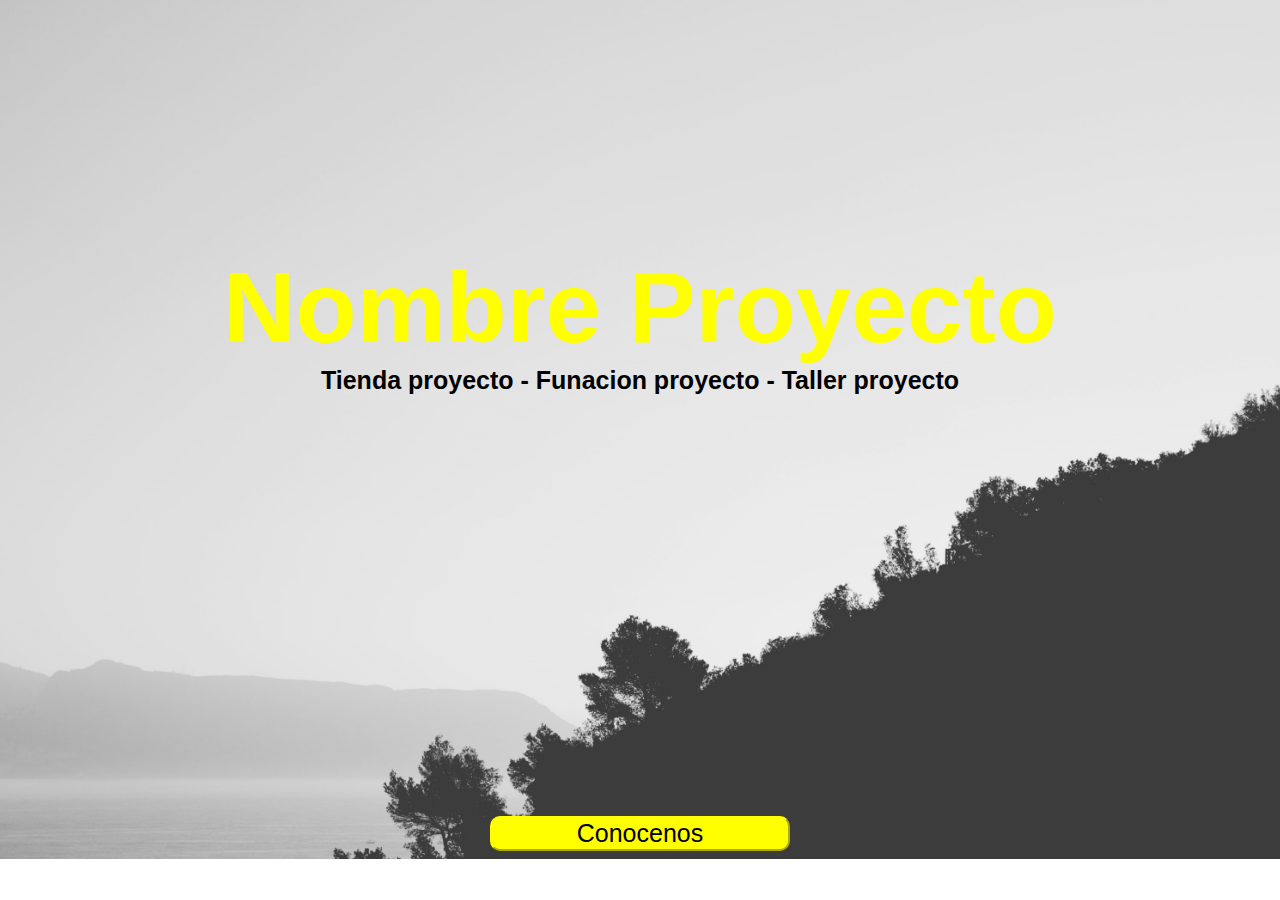
<file: index.html>
<!DOCTYPE html>
<html lang="en">
<head>
    <meta charset="UTF-8">
    <meta name="viewport" content="width=device-width, initial-scale=1.0">
    <link rel="stylesheet" type="text/css" href="styles.css">
    <title>Proyecto para Mati</title>
</head>
<body>
    <div class="container">
        <h1>Nombre Proyecto</h1>
    <div>
        <h2><a href="./static/Tienda.html">Tienda proyecto</a> - <a href="./static/Fundacion.html">Funacion proyecto</a> - <a href="./static/Taller.html">Taller proyecto</a></h2>
    </div>
    <div>
        <button class="centrado" onclick="location.href='./static/Conocenos.html'">Conocenos</button>
    </div>
    </div>
</body>
</html>
</file>
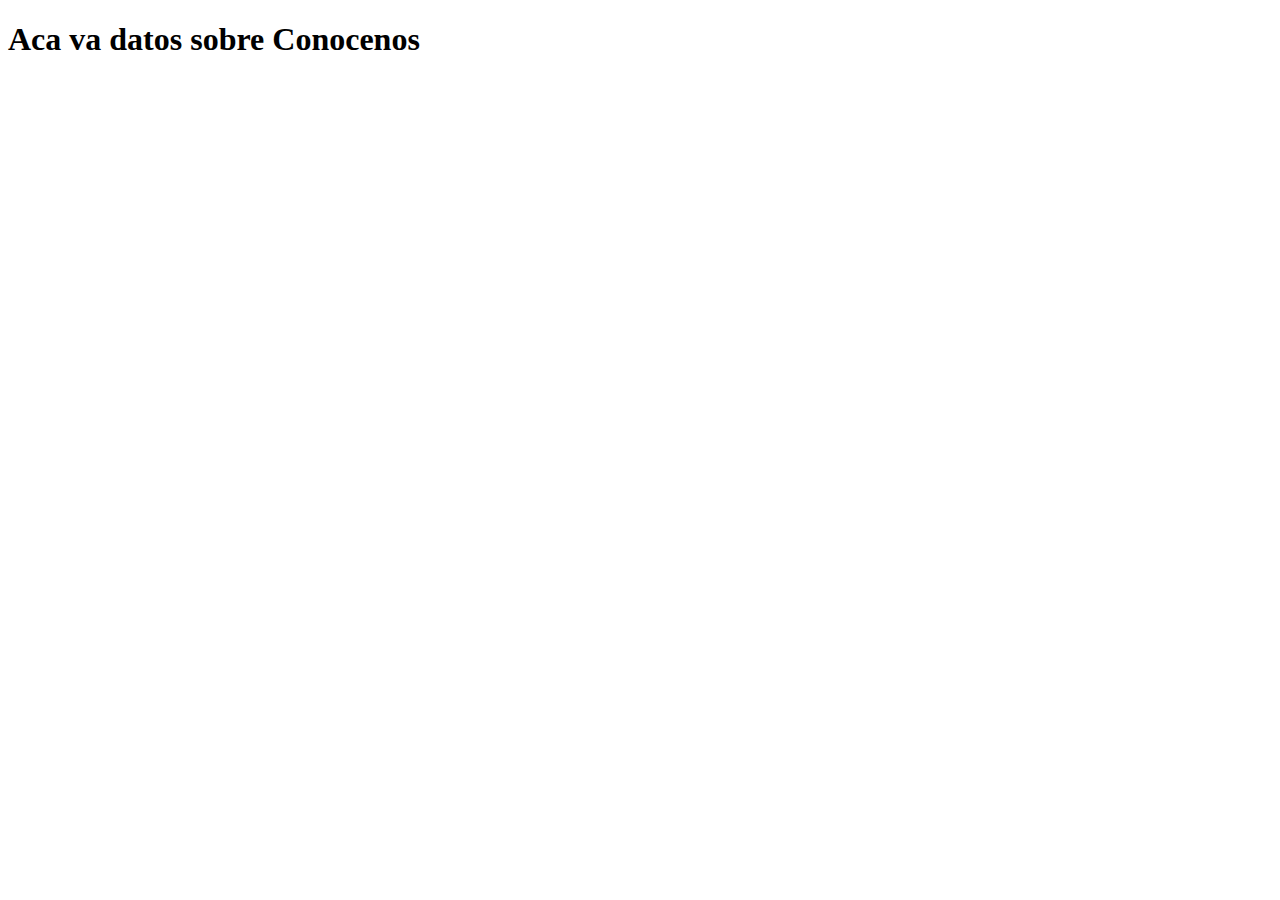
<file: static/Conocenos.html>
<!DOCTYPE html>
<html lang="en">
<head>
    <meta charset="UTF-8">
    <meta name="viewport" content="width=device-width, initial-scale=1.0">
    <title>Conocenos</title>
</head>
<body>
    <h1>Aca va datos sobre Conocenos</h1>
</body>
</html>
</file>
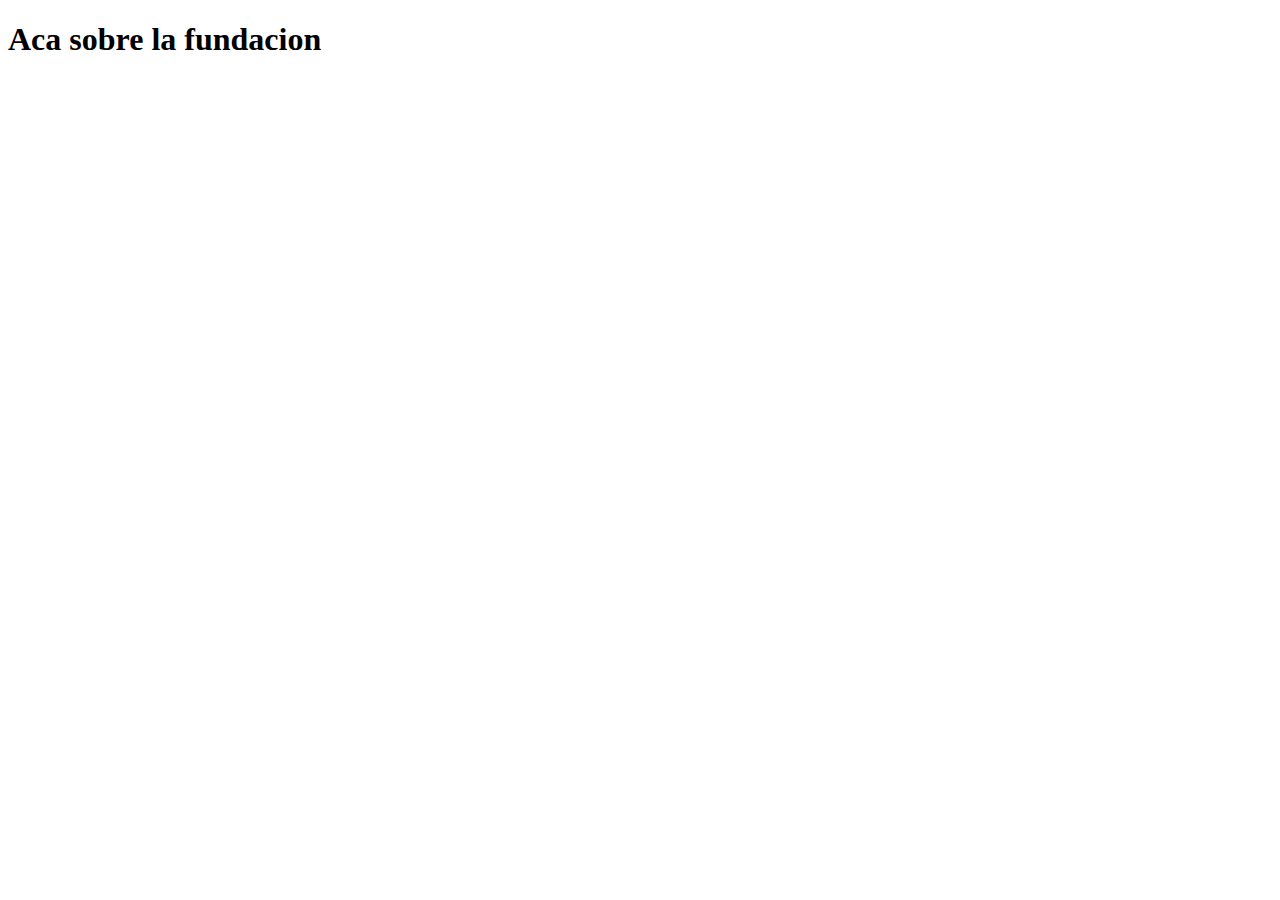
<file: static/Fundacion.html>
<!DOCTYPE html>
<html lang="en">
<head>
    <meta charset="UTF-8">
    <meta name="viewport" content="width=device-width, initial-scale=1.0">
    <title>Fundacion proyecto</title>
</head>
<body>
    <h1>Aca sobre la fundacion</h1>
</body>
</html>
</file>
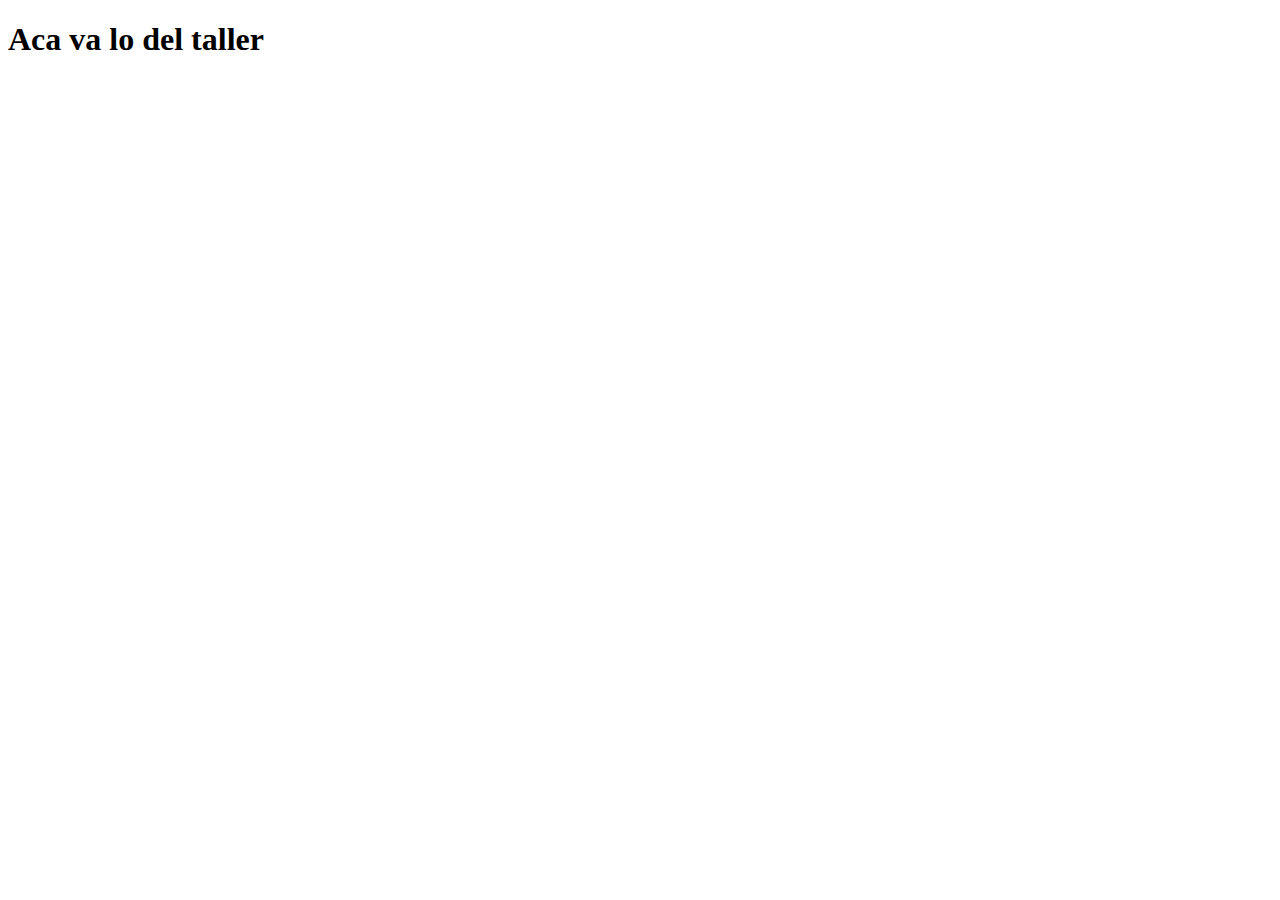
<file: static/Taller.html>
<!DOCTYPE html>
<html lang="en">
<head>
    <meta charset="UTF-8">
    <meta name="viewport" content="width=device-width, initial-scale=1.0">
    <title>Taller fundacion</title>
</head>
<body>
    <h1>Aca va lo del taller</h1>
</body>
</html>
</file>
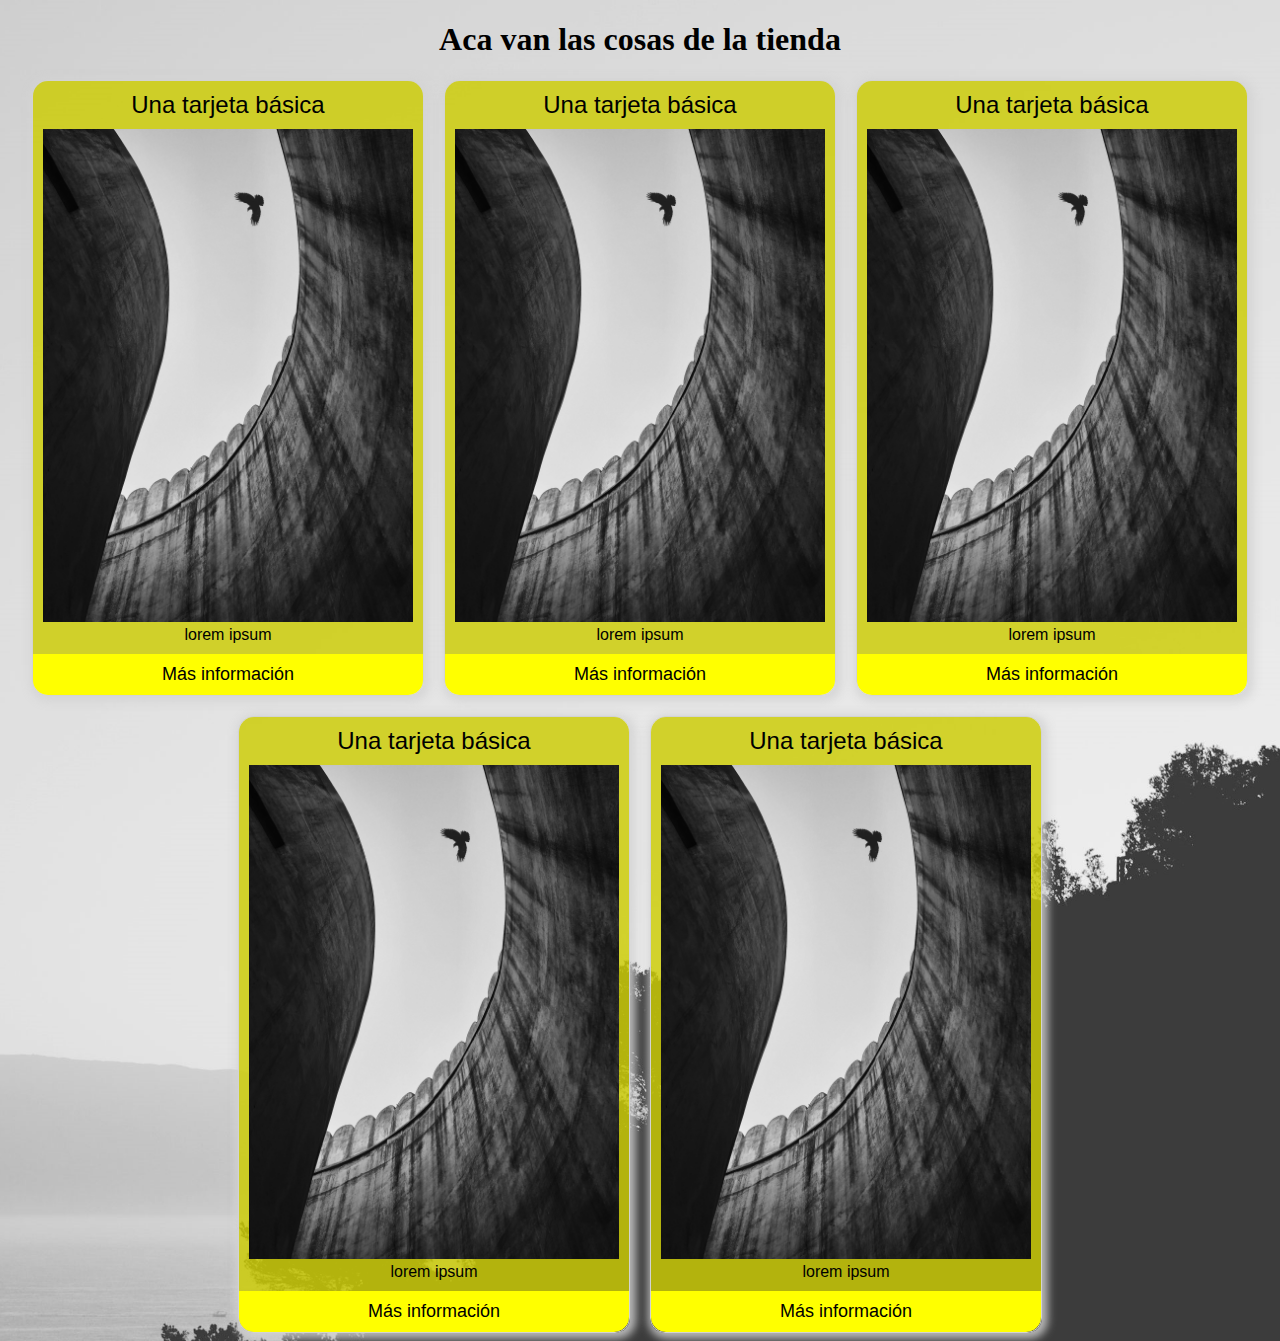
<file: static/Tienda.html>
<!DOCTYPE html>
<html lang="en">
<head>
    <meta charset="UTF-8">
    <meta name="viewport" content="width=device-width, initial-scale=1.0">
    <link rel="stylesheet" type="text/css" href="../stylescards.css">
    <title>Tienda Fundacion</title>
</head>
<body>
    <h1>Aca van las cosas de la tienda</h1>
    <div class="contenedor-tarjetas">
    <div class="tarjeta">

        <div class="titulo">Una tarjeta básica</div>
        
        <div class="cuerpo">
        
           <img src="../image/photo-1612008307275-07849bc2ead8.jfif" width="100%" alt="muestra">
        
             lorem ipsum
        
        </div>
        
        <div class="pie">
        
              <a>Más información</a>
        
        </div>
        
        </div>
        <div class="tarjeta">

            <div class="titulo">Una tarjeta básica</div>
            
            <div class="cuerpo">
            
               <img src="../image/photo-1612008307275-07849bc2ead8.jfif" width="100%" alt="muestra">
            
                 lorem ipsum
            
            </div>
            
            <div class="pie">
            
                  <a>Más información</a>
            
            </div>
            
            </div>
            <div class="tarjeta">

                <div class="titulo">Una tarjeta básica</div>
                
                <div class="cuerpo">
                
                   <img src="../image/photo-1612008307275-07849bc2ead8.jfif" width="100%" alt="muestra">
                
                     lorem ipsum
                
                </div>
                
                <div class="pie">
                
                      <a>Más información</a>
                
                </div>
                
                </div>
                <div class="tarjeta">

                    <div class="titulo">Una tarjeta básica</div>
                    
                    <div class="cuerpo">
                    
                       <img src="../image/photo-1612008307275-07849bc2ead8.jfif" width="100%" alt="muestra">
                    
                         lorem ipsum
                    
                    </div>
                    
                    <div class="pie">
                    
                          <a>Más información</a>
                    
                    </div>
                    
                    </div>
                    <div class="tarjeta">

                        <div class="titulo">Una tarjeta básica</div>
                        
                        <div class="cuerpo">
                        
                           <img src="../image/photo-1612008307275-07849bc2ead8.jfif" width="100%" alt="muestra">
                        
                             lorem ipsum
                        
                        </div>
                        
                        <div class="pie">
                        
                              <a>Más información</a>
                        
                        </div>
                        
                        </div>
    </div>
</body>
</html>
</file>
<file: styles.css>
body {
    background-image: url("/image/photo.jpg");
    background-size: cover;
    background-repeat: no-repeat;
    background-position: center center;
  }


    .container {
        width: 100%;
    }


    h1 {
    text-align: center;
    font-family: Arial, Helvetica, sans-serif;
    font-size: 100px;
    margin-bottom: -20px;
    margin-top: 250px;
    color: yellow
    }


    h2 {
    text-align: center;
    font-size: 25px;
    font-family: Arial, Helvetica, sans-serif;
    }


    a{
        color: black;
        text-decoration: none;
      }
    a:hover{
        color: yellow;
      }
    a:active{
        color: yellow;
      }
     


    button {
    width: 300px;
    margin-left: 50%;
    transform: translateX(-50%);
    background-color: yellow;
    border-color: yellow;
    border-radius: 10px;
    font-size: 25px;
    margin-top: 400px;
    }

    button:hover{
      color: black;
    }
</file>
<file: stylescards.css>
body {
    background-image: url("/image/photo.jpg");
    background-size: cover;
    background-repeat: no-repeat;
    background-position: center center;
  }

  h1{
    text-align: center;
  }

  .contenedor-tarjetas {
    display: flex;
    flex-wrap: wrap; /* Permite que las tarjetas se ajusten en varias líneas */
    gap: 20px; /* Espacio entre las tarjetas */
    justify-content: center; /* Centra las tarjetas horizontalmente */
  }
  
  /* Estilos para cada tarjeta */
  .tarjeta {
    text-align: center;
    display: flex;
    flex-direction: column;
    justify-content: space-between;
    width: 390px;
    border: 1px solid lightgray;
    box-shadow: 2px 2px 8px 4px #d3d3d3d1;
    border-radius: 15px;
    font-family: sans-serif;
  }
  
  .titulo {
    font-size: 24px;
    padding: 10px 10px 0 10px;
    border-radius: 15px 15px 0 0 ;
    background-color: rgba(204, 204, 4, 0.829);
  }
  
  .cuerpo {
    padding: 10px;
    background-color:rgba(204, 204, 4, 0.829);
  }
  
  .pie {
    background: yellow;
    border-radius: 0 0 15px 15px;
    padding: 10px;
    text-align: center;
  }
  
  .pie a {
    text-decoration: none;
    color: black;
    font-size: large;
  }
</file>
